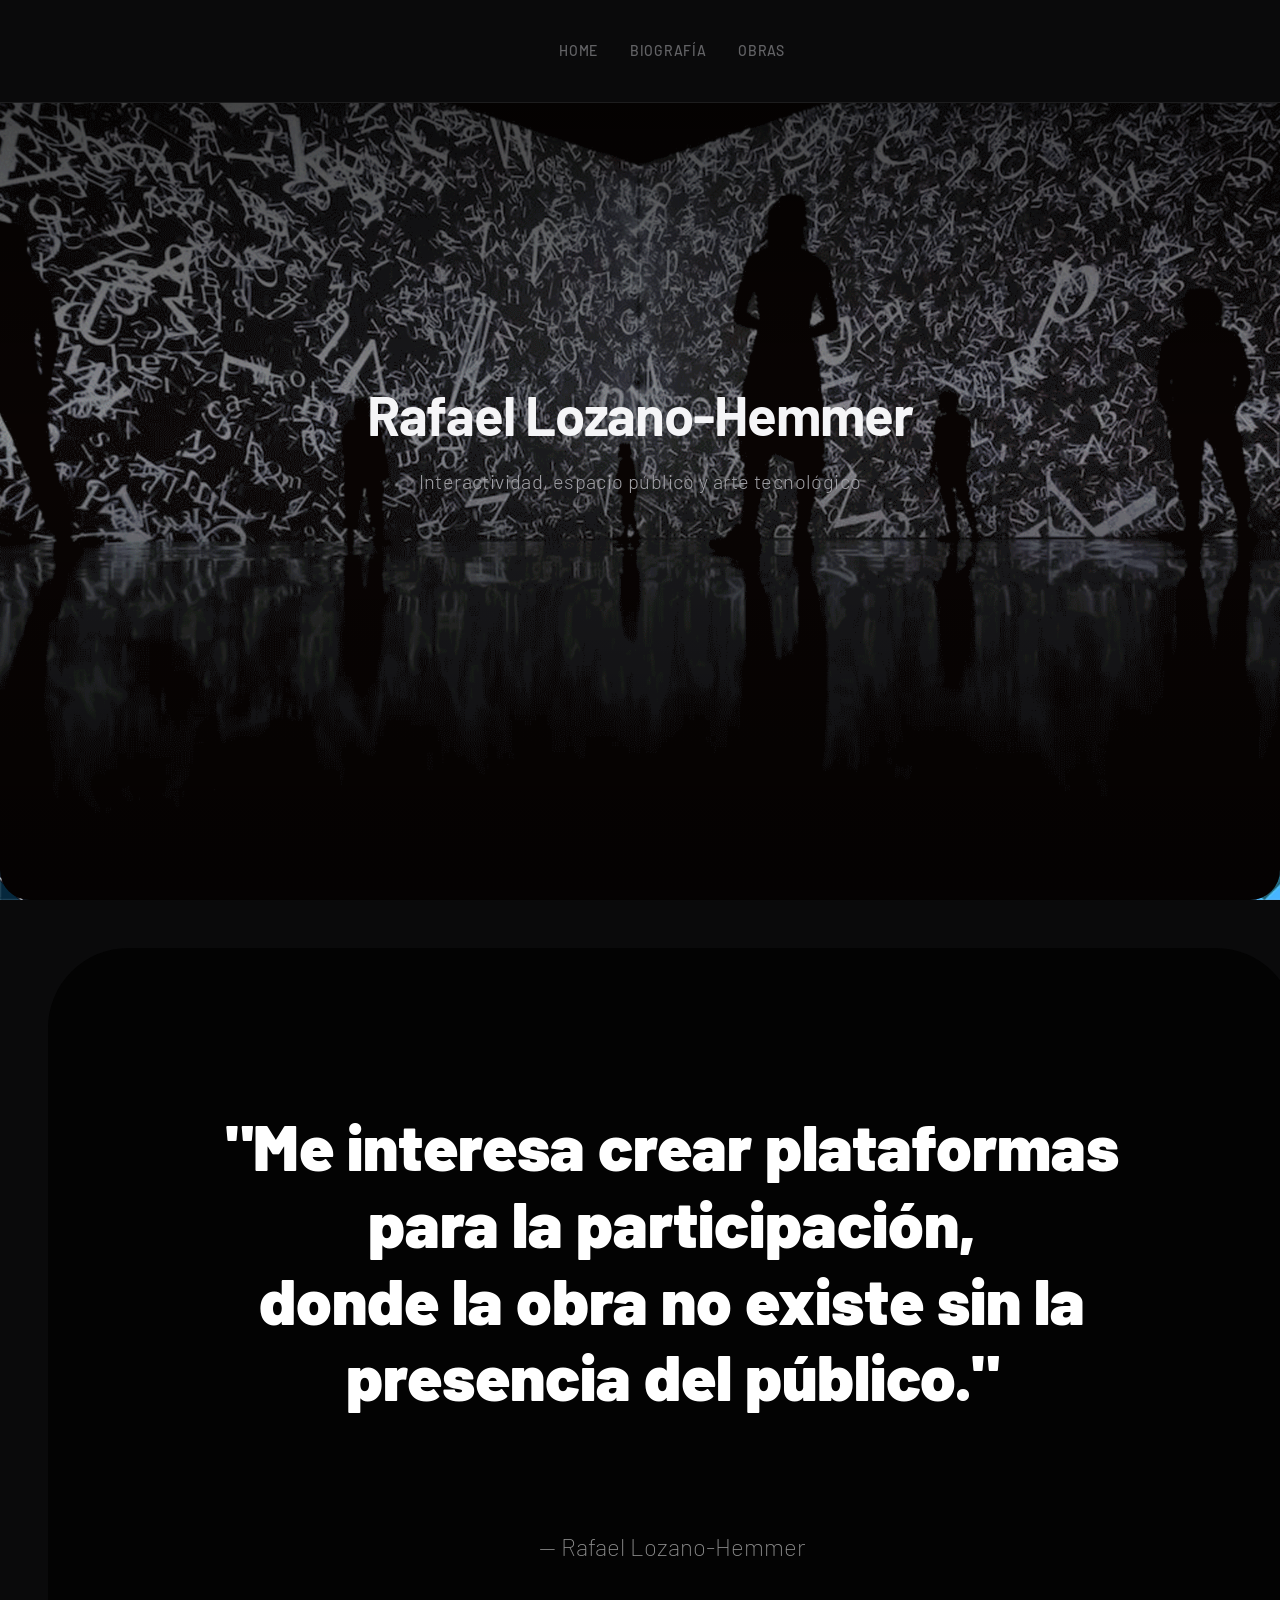
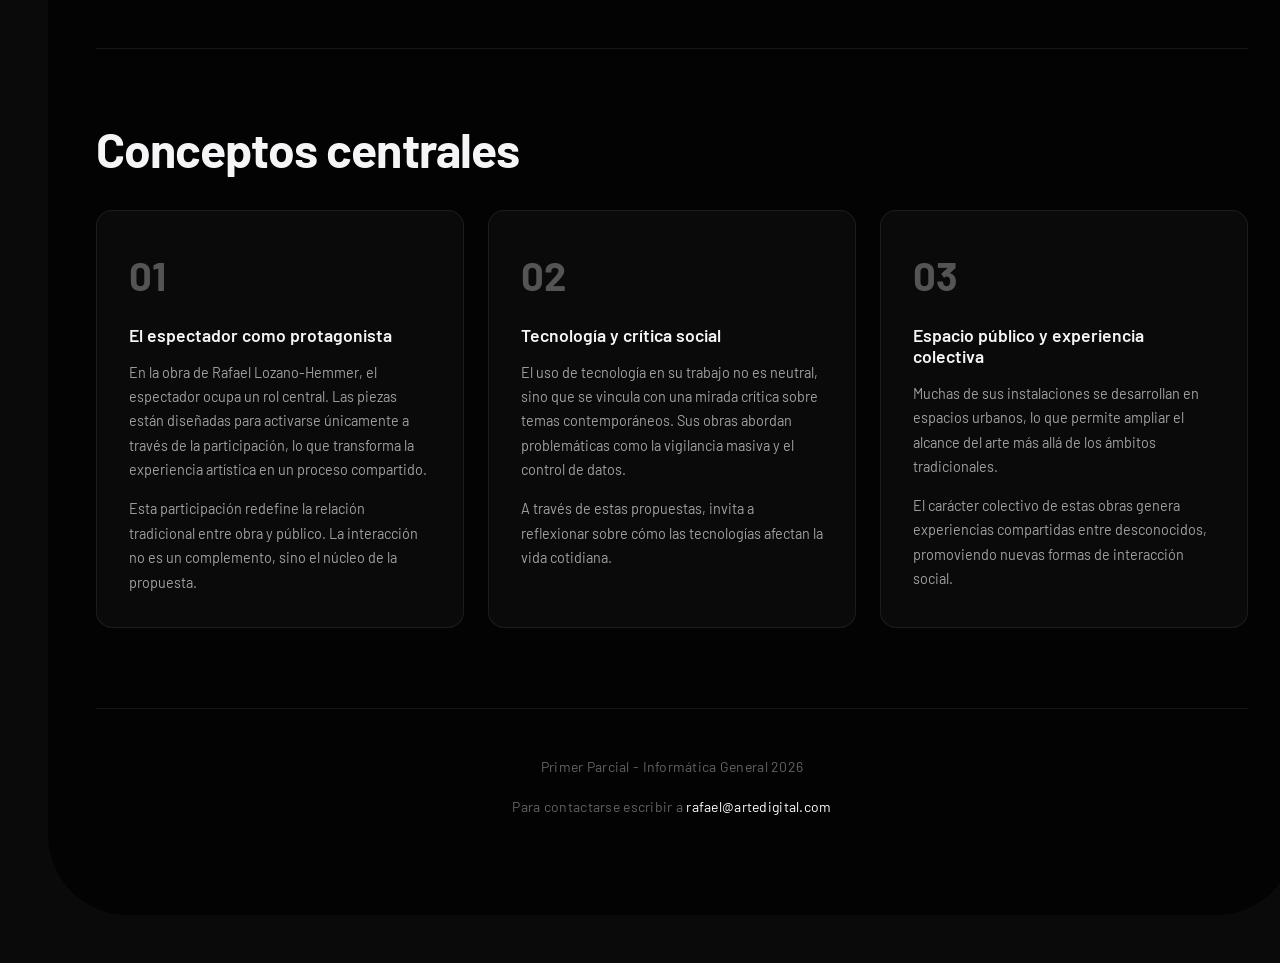
<file: index.html>
<!DOCTYPE html>
<html lang="es">
<head>
    <meta charset="UTF-8">
    <meta name="viewport" content="width=device-width, initial-scale=1.0">
    <title>Rafael Lozano-Hemmer - Inicio</title>

    <link rel="preconnect" href="https://fonts.googleapis.com">
    <link rel="preconnect" href="https://fonts.gstatic.com" crossorigin>
    <link href="https://fonts.googleapis.com/css2?family=Barlow:wght@300;400;600;700&display=swap" rel="stylesheet">

    <link rel="stylesheet" href="css/styles.css">
</head>
<body>

    <header>
        <div class="hero">
            <img class="hero-image" src="img/mat.gif" alt="Instalación interactiva de Rafael Lozano-Hemmer">
            <div class="hero-content">
                <h1 class="hero-text">Rafael Lozano-Hemmer</h1>
                <p class="hero-description">Interactividad, espacio público y arte tecnológico</p>
            </div>
        </div>
        <nav>
            <ul>
                <li><a href="index.html">Home</a></li>
                <li><a href="biografia.html">Biografía</a></li>
                <li><a href="obras.html">Obras</a></li>
            </ul>
        </nav>
    </header>

    <div class="main-container">

        <main>

            <section class="intro">
                <h3>"Me interesa crear plataformas para la participación, <br> donde la obra no existe sin la presencia del público."</h3>
                <p>— Rafael Lozano-Hemmer</p>
            </section>

            <section class="contenido">
                <h2>Conceptos centrales</h2>

                <div class="cards-grid">

                    <article class="card">
                        <span class="card-numero">01</span>
                        <h3>El espectador como protagonista</h3>
                        <p>En la obra de Rafael Lozano-Hemmer, el espectador ocupa un rol central. Las piezas están diseñadas para activarse únicamente a través de la participación, lo que transforma la experiencia artística en un proceso compartido.</p>
                        <p>Esta participación redefine la relación tradicional entre obra y público. La interacción no es un complemento, sino el núcleo de la propuesta.</p>
                    </article>

                    <article class="card">
                        <span class="card-numero">02</span>
                        <h3>Tecnología y crítica social</h3>
                        <p>El uso de tecnología en su trabajo no es neutral, sino que se vincula con una mirada crítica sobre temas contemporáneos. Sus obras abordan problemáticas como la vigilancia masiva y el control de datos.</p>
                        <p>A través de estas propuestas, invita a reflexionar sobre cómo las tecnologías afectan la vida cotidiana.</p>
                    </article>

                    <article class="card">
                        <span class="card-numero">03</span>
                        <h3>Espacio público y experiencia colectiva</h3>
                        <p>Muchas de sus instalaciones se desarrollan en espacios urbanos, lo que permite ampliar el alcance del arte más allá de los ámbitos tradicionales.</p>
                        <p>El carácter colectivo de estas obras genera experiencias compartidas entre desconocidos, promoviendo nuevas formas de interacción social.</p>
                    </article>

                </div>

            </section>

        </main>

        <footer>
            <p>Primer Parcial - Informática General 2026</p>
            <p>Para contactarse escribir a <a href="mailto:rafael@artedigital.com">rafael@artedigital.com</a></p>
        </footer>

    </div>

</body>
</html>
</file>
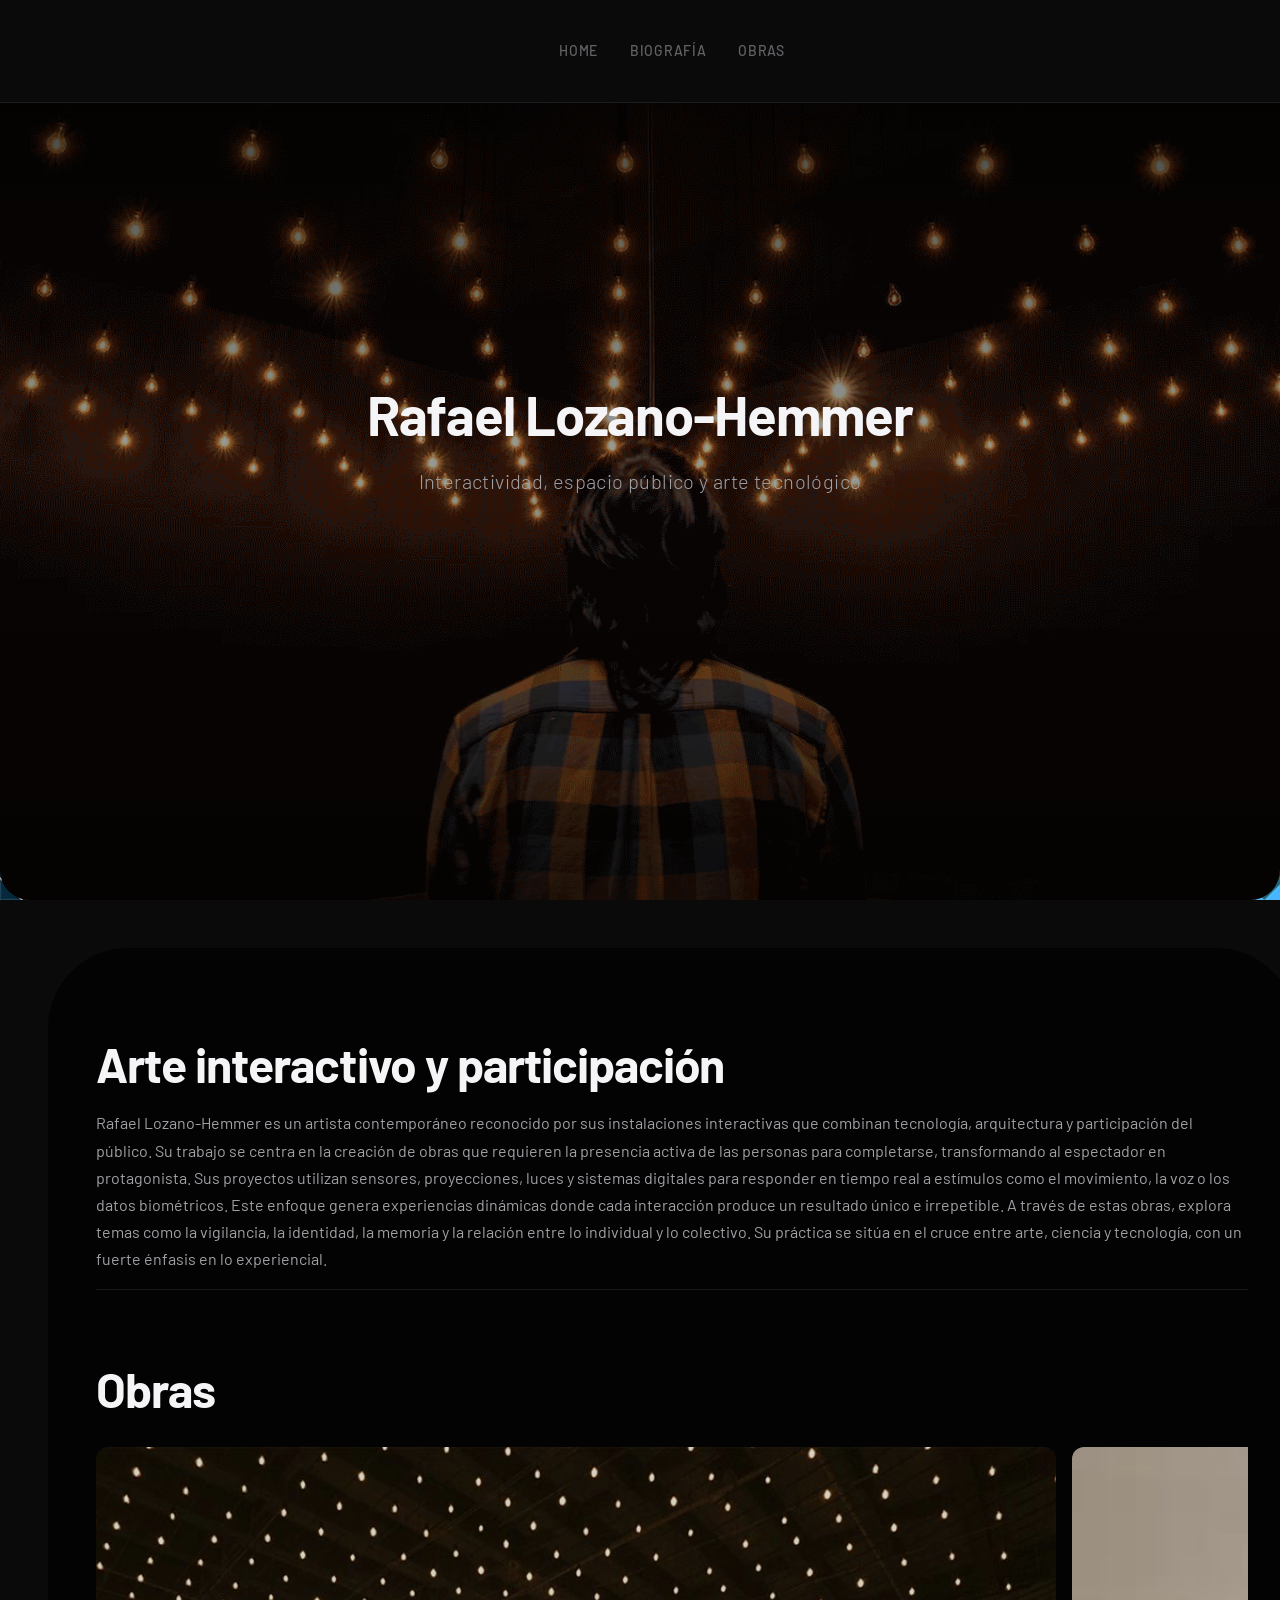
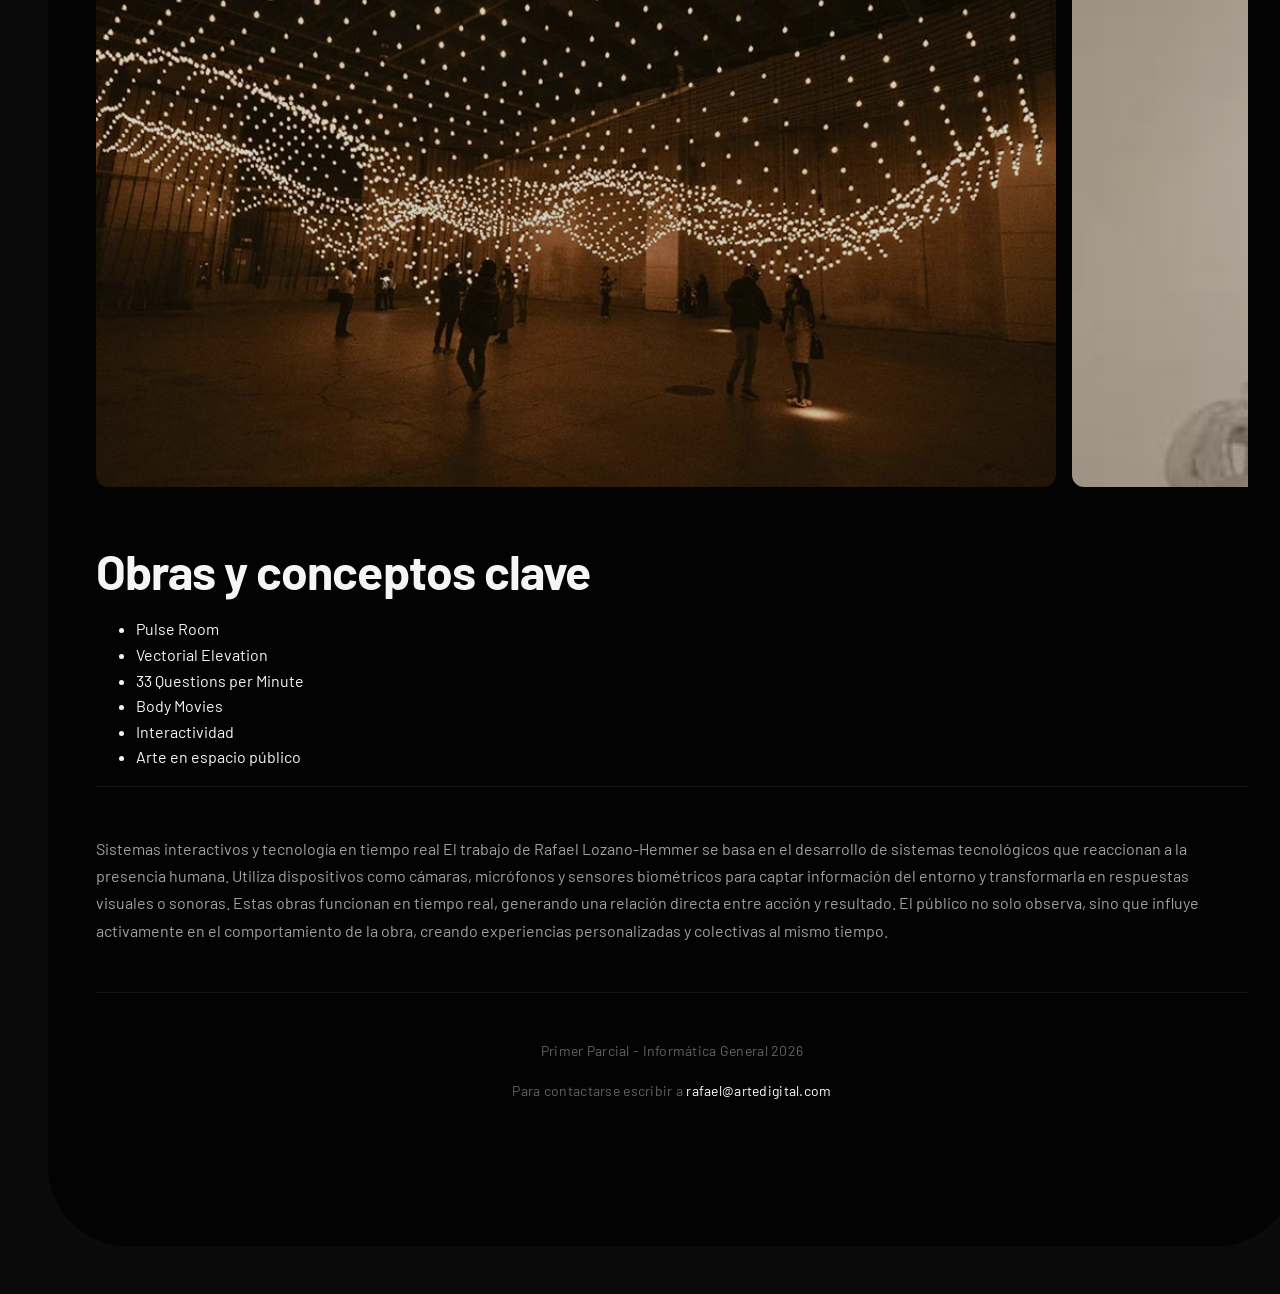
<file: obras.html>
<!DOCTYPE html>
<html lang="es">
<head>
    <meta charset="UTF-8">
    <meta name="viewport" content="width=device-width, initial-scale=1.0">
    <title>Rafael Lozano-Hemmer - Portfolio</title>


    <link rel="preconnect" href="https://fonts.googleapis.com">
    <link rel="preconnect" href="https://fonts.gstatic.com" crossorigin>
    <link href="https://fonts.googleapis.com/css2?family=Barlow:wght@300;400;600;700&display=swap" rel="stylesheet">

    <link rel="stylesheet" href="css/styles.css">


</head>
<body>

<header>
    <div class="hero">
        <img class="hero-image" src="img/mat.gif" alt="...">
        <div class="hero-content">
            <h1 class="hero-text">Rafael Lozano-Hemmer</h1>
            <p class="hero-description">Interactividad, espacio público y arte tecnológico</p>
        </div>
    </div>
    <nav>
        <ul>
            <li><a href="index.html">Home</a></li>
            <li><a href="biografia.html">Biografía</a></li>
            <li><a href="obras.html">Obras</a></li>
        </ul>
    </nav>
</header>

<div class="main-container">

 <h2>Arte interactivo y participación </h2>


<p>Rafael Lozano-Hemmer es un artista contemporáneo reconocido por sus instalaciones interactivas que combinan tecnología, arquitectura y participación del público. Su trabajo se centra en la creación de obras que requieren la presencia activa de las personas para completarse, transformando al espectador en protagonista.
Sus proyectos utilizan sensores, proyecciones, luces y sistemas digitales para responder en tiempo real a estímulos como el movimiento, la voz o los datos biométricos. Este enfoque genera experiencias dinámicas donde cada interacción produce un resultado único e irrepetible.
A través de estas obras, explora temas como la vigilancia, la identidad, la memoria y la relación entre lo individual y lo colectivo. Su práctica se sitúa en el cruce entre arte, ciencia y tecnología, con un fuerte énfasis en lo experiencial.
</p>

<section class="galeria">
    
    <h2>Obras</h2>
    <div class="galeria-scroll">
        <img src="img/lozano-hemmer-2.jpg" alt="Pulse Room">
        <img src="img/lozano-hemmer-3.jpg" alt="Vectorial Elevation">
        <img src="img/lozano-hemmer-4.jpg" alt="Solar Equation">
        <img src="img/obra 1.png" alt="Solar Equation">
        <img src="img/Cercania_exposition_Arsenal_Rafael-Lozano-Hemmer1.jpg.webp" alt="Solar Equation">
         <img src="img/article00_large-56.jpg.webp" alt="Solar Equation">

        
        
        
        
    </div>


<article>
<h2>Obras y conceptos clave</h2>
<ul>
    <li>Pulse Room</li>
    <li>Vectorial Elevation</li>
    <li>33 Questions per Minute</li>
    <li>Body Movies</li>
    <li>Interactividad</li>
    <li>Arte en espacio público</li>
</ul>

</article>
<section>
<p>
Sistemas interactivos y tecnología en tiempo real

El trabajo de Rafael Lozano-Hemmer se basa en el desarrollo de sistemas tecnológicos que reaccionan a la presencia humana. Utiliza dispositivos como cámaras, micrófonos y sensores biométricos para captar información del entorno y transformarla en respuestas visuales o sonoras.

Estas obras funcionan en tiempo real, generando una relación directa entre acción y resultado. El público no solo observa, sino que influye activamente en el comportamiento de la obra, creando experiencias personalizadas y colectivas al mismo tiempo.
</p>


</section>


        <footer>
            <p>Primer Parcial - Informática General 2026</p>
            <p>Para contactarse escribir a <a href="mailto:rafael@artedigital.com">rafael@artedigital.com</a></p>
        </footer>

</body>
</html>
</file>
<file: css/styles.css>
/* === VARIABLES / DECLARACIÓN DE USO DE IA === */
:root {
    --color-bg: #0a0a0b;
    --color-surface: rgba(0, 0, 0, 0.85);
    --color-border: rgba(255, 255, 255, 0.08);
    --color-text-primary: #f5f5f7;
    --color-text-secondary: #a1a1a6;
    --color-text-muted: #636366;
    --color-accent: #ffffff;
    --color-accent-glow: rgba(0, 113, 227, 0.15);
    --font-principal: "Barlow", sans-serif;
}

/* === BODY === */
body {
    font-family: var(--font-principal);
    font-size: 1rem;
    font-weight: 400;
    line-height: 1.6;
    color: var(--color-text-primary);
    margin: 0;
    overflow-x: hidden;
    background-color: var(--color-bg);
    background-image: url("../img/fondo.png");
    background-repeat: repeat;
    background-size: 18.75rem;
    background-attachment: fixed;
    -webkit-font-smoothing: antialiased;
}

/* === SELECCIÓN DE TEXTO === */
::selection {
    background: var(--color-accent);
    color: #ffffff;
}

/* === HEADER === */
header {
    position: relative;
    width: 100%;
    overflow: hidden;
}

/* === NAVEGACIÓN === */
nav {
    display: flex;
    justify-content: center;
    align-items: center;
    width: 100%;
    padding: 2rem 2rem;
    position: fixed;
    top: 0;
    z-index: 100;
    background: rgb(10, 10, 11);
    border-bottom: 1px solid var(--color-border);
}

nav ul {
    list-style: none;
    display: flex;
    align-items: center;
    gap: 2rem;
    margin: 0;
    padding: 0;
}

nav ul li {
    margin: 0;
    padding: 0;
}

/* link */
nav ul li a:link {
    display: inline-block;
    padding: 0.5rem 0;
    font-size: 0.875rem;
    font-weight: 500;
    color: var(--color-text-muted);
    text-decoration: none;
    letter-spacing: 0.05em;
    text-transform: uppercase;
    position: relative;
    transition: color var(--transition-fast);
}

/* línea animada debajo del link */
nav ul li a::after {
    content: '';
    position: absolute;
    bottom: 0;
    left: 0;
    width: 0;
    height: 1px;
    background: var(--color-accent);
    transition: width var(--transition-smooth);
}

/* visited */
nav ul li a:visited {
    color: var(--color-text-muted);
}

/* hover */
nav ul li a:hover {
    color: var(--color-text-primary);
}

nav ul li a:hover::after {
    width: 100%;
}

/* active */
nav ul li a:active {
    color: var(--color-accent);
}

/* === HERO === */
.hero {
    position: relative;
    width: 100%;
    height: 100vh;
    display: flex;
    align-items: center;
    justify-content: center;
    border-bottom-left-radius: 30px;
    border-bottom-right-radius: 30px;
    overflow: hidden;
}

.hero-image {
    width: 100%;
    height: 100%;
    object-fit: cover;
    position: absolute;
    top: 0;
    left: 0;
    z-index: 0;
    filter: brightness(0.6);
}

.hero::before {
    content: "";
    position: absolute;
    top: 0;
    left: 0;
    width: 100%;
    height: 100%;
    background: linear-gradient(to bottom, rgba(0, 0, 0, 0.7), transparent 50%, rgba(0, 0, 0, 0.5));
    z-index: 1;
    pointer-events: none;
}

.hero-content {
    position: relative;
    z-index: 2;
    text-align: center;
    padding: 1rem;
}

.hero-text {
    font-size: 3.4rem;
    font-weight: 700;
    padding: 0;
    margin: 0 0 1rem 0;
    color: var(--color-text-primary);
    letter-spacing: -0.02em;
    line-height: 1.05;
}

.hero-description {
    font-size: 1.25rem;
    font-weight: 300;
    color: var(--color-text-secondary);
    letter-spacing: 0.02em;
}

/* === CONTENEDOR PRINCIPAL === */
.main-container {
    max-width: 1600px;
    width: 90%;
    margin: 3rem;
    padding: 3rem;
    border-radius: 5rem;
    background: rgb(3, 3, 3);

}

/* === TIPOGRAFÍA / DECLARACIÓN USO DE IA PARA ORGANIZAR ESTILOS DE TEXTO === */
h1, h2, h3 {
    font-family: var(--font-principal);
    font-weight: 700;
    color: var(--color-text-primary);
    line-height: 1.2;
}

h1 {
    font-size: 3rem;
    margin-bottom: 2rem;
}

h2 {
    font-size: 3rem;
    margin-bottom: 0.75rem;
    letter-spacing: -0.02em;
}

h3 {
    font-size: 1.5rem;
    margin-bottom: 0.5rem;
    font-weight: 400;
    position: relative;
}

p {
    font-family: var(--font-principal);
    font-weight: 400;
    font-size: 1rem;
    color: var(--color-text-secondary);
    line-height: 1.7;
    margin-bottom: 1rem;
}

/* === MAIN === */
main {
    padding: 2rem 0;
}

/* === SECCIONES === */
section {
    margin-bottom: 3rem;
    padding-top: 2rem;
    border-top: 1px solid var(--color-border);
}

section:first-child {
    border-top: none;
    padding-top: 0;
}

/* === INTRO === */
.intro h3 {
    text-align: center;
    font-size: 4rem;
    font-weight: 900;
    padding: 2rem;
    margin: 3rem;
    color: #ffffff;
}

.intro p {
    text-align: center;
    font-size: 1.5rem;
    font-weight: 200;
    padding: 2rem;
    margin: 3rem;
    color: #ffffff8c;
}

/* === CARDS GRID === */
.cards-grid {
    display: grid;
    grid-template-columns: repeat(auto-fit, minmax(min(100%, 18rem), 1fr));
    gap: 1.5rem;
    margin-top: 2rem;
}

/* === CARD === */
.card {
    display: block;
    padding: 2rem;
    border: 1px solid var(--color-border);
    border-radius: 1rem;
    background: var(--color-bg);
    position: relative;
    overflow: hidden;
    transition:
        border-color 0.3s ease,
        transform 0.4s cubic-bezier(0.16, 1, 0.3, 1),
        box-shadow 0.4s cubic-bezier(0.16, 1, 0.3, 1);
}

/* Línea de acento arriba */
.card::before {
    content: '';
    position: absolute;
    top: 0;
    left: 0;
    right: 0;
    height: 2px;
    background: linear-gradient(90deg, transparent, var(--color-accent), transparent);
    opacity: 0;
    transition: opacity 0.3s ease;
}

/* Hover */
.card:hover {
    border-color: rgb(255, 255, 255);
    transform: translateY(-0.5rem);
    box-shadow:
        0 1.25rem 3rem rgb(255, 255, 255),
}

.card:hover::before {
    opacity: 1;
}

/* Número de la card */
.card-numero {
    font-size: 2.5rem;
    font-weight: 700;
    color: var(--color-accent);
    opacity: 0.3;
    margin-bottom: 1rem;
    display: block;
}

/* Título de la card */
.card h3 {
    font-size: 1.1rem;
    font-weight: 600;
    color: var(--color-text-primary);
    margin-bottom: 0.75rem;
    transition: color 0.3s ease;    
}

.card:hover h3 {
    color: var(--color-accent);
}

/* Texto de la card */
.card p {
    font-size: 0.9rem;
    color: var(--color-text-secondary);
    line-height: 1.7;
    margin-bottom: 0.75rem;
}

.card p:last-child {
    margin-bottom: 0;
}

.card:hover p {
    color: var(--color-text-primary);
}


/* === BIOGRAFÍA === */
.bio-layout {
    display: flex;
    gap: 2rem;
    align-items: flex-start;
    margin-bottom: 3rem;
}

#bio {
    flex: 0 0 40%;
}

#bio img {
    width: 100%;
    height: 80vh;
    border-radius: 5rem;
    object-fit: cover;
    object-position: right center;
}

#bio_text {
    flex: 1;
    padding: auto;
}

#bio_text h3 {
    font-size: 1.25rem;
    color: var(--color-text-secondary);
    font-weight: 500;
    margin: 1rem 0;
}

#bio_text h3:first-of-type {
    margin-top: 0.5rem;
}

/* === IMÁGENES === */
img {
    max-width: 100%;
    height: auto;
    border-radius: 0.5rem;
    margin: 1rem 0;
}

/* === GALERÍA SCROLL HORIZONTAL === */
.galeria-scroll {
    display: flex;
    gap: 1rem;
    overflow-x: auto;
    scroll-snap-type: x mandatory;
    scrollbar-width: none;
    scroll-behavior: smooth;
    padding: 1rem 0;
    -webkit-overflow-scrolling: touch;
}

.galeria-scroll::-webkit-scrollbar {
    display: none;
}

.galeria-scroll img {
    flex: 0 0 80%;
    height: 40rem;
    object-fit: cover;
    border-radius: 0.75rem;
    scroll-snap-align: center;
    margin: 0;
    filter: brightness(0.85);
    transition: filter var(--transition-smooth), transform var(--transition-smooth);
}

.galeria-scroll img:hover {
    filter: brightness(1);
    transform: scale(1.02);
}




/* === VIDEO === */
.video-container {
    width: 100%;
    height: 0;
    padding-bottom: 56.25%;
    position: relative;
    margin: 2rem 0;
    border-radius: 0.75rem;
    overflow: hidden;
    border: 1px solid var(--color-border);
}

.video-container iframe {
    width: 100%;
    height: 100%;
    position: absolute;
    top: 0;
    left: 0;
    border: none;
}

/* === LISTAS (solo en contenido) === */
main ul {
    list-style: none;
    padding-left: 1.5rem;
    margin-bottom: 1rem;
}

main ul li {
    padding: 0.5rem 0;
    font-size: 1rem;
    color: var(--color-text-secondary);
    position: relative;
    padding-left: 1.5rem;
}

main ul li::before {
    content: '';
    position: absolute;
    left: 0;
    top: 50%;
    transform: translateY(-50%);
    width: 0.5rem;
    height: 1px;
    background: var(--color-accent);
}

/* === FOOTER === */
footer {
    border-top: 1px solid var(--color-border);
    padding: 2rem 0;
    text-align: center;
}

footer p {
    font-size: 0.875rem;
    color: var(--color-text-muted);
    letter-spacing: 0.02em;
}

footer a:link {
    color: var(--color-accent);
    text-decoration: none;
    transition: color var(--transition-fast);
}

footer a:visited {
    color: var(--color-accent);
}

footer a:hover {
    color: var(--color-text-primary);
    text-decoration: underline;
}

footer a:active {
    color: var(--color-text-primary);
}

/* === ELEMENTOS DESTACADOS === */
strong {
    font-weight: 600;
    color: var(--color-text-primary);
}

em {
    font-style: italic;
}

/* === FOCUS ACCESIBILIDAD === */
:focus-visible {
    outline: 2px solid var(--color-accent);
    outline-offset: 0.25rem;
    border-radius: 0.25rem;
}
</file>
